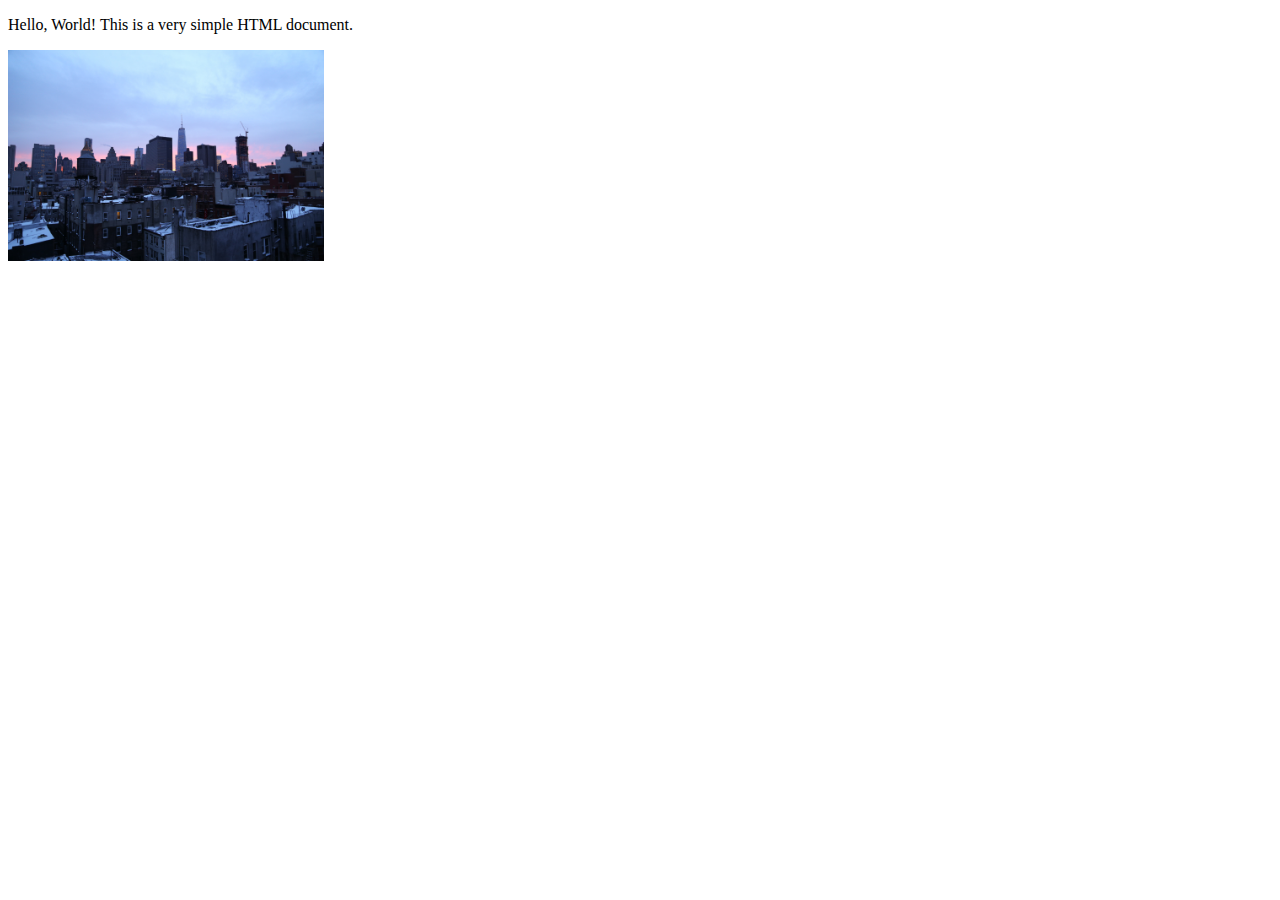
<file: Testes/Basic-Web-Server-master/index.html>
<!DOCTYPE html>
<html>
<link rel="stylesheet" type="text/css" href="style.css">
<head>
    <title>Maurice Harris - Network Project 1</title>
</head>

<body>
<p>Hello, World! This is a very simple HTML document.</p>
<img src="placeholder.jpg" alt="placeholder image" id="placeholder_image">
</body>

</html>
</file>
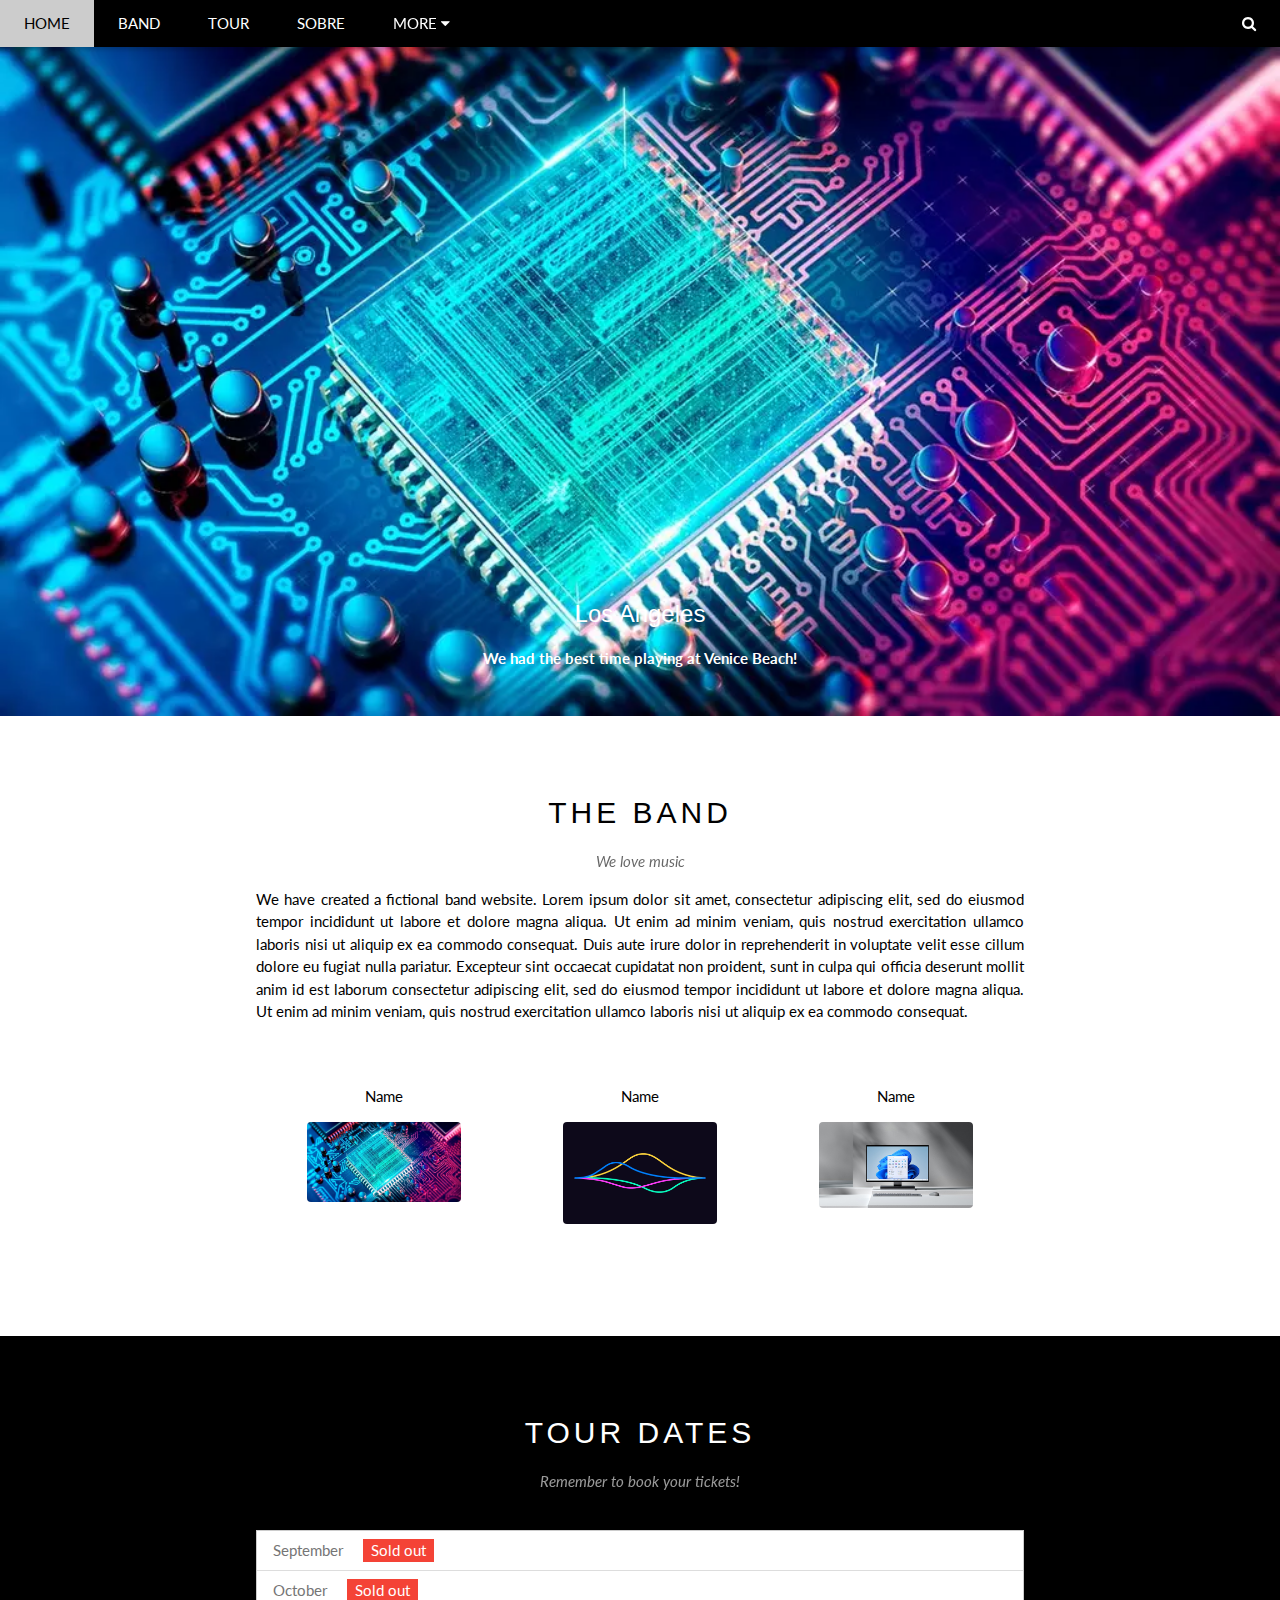
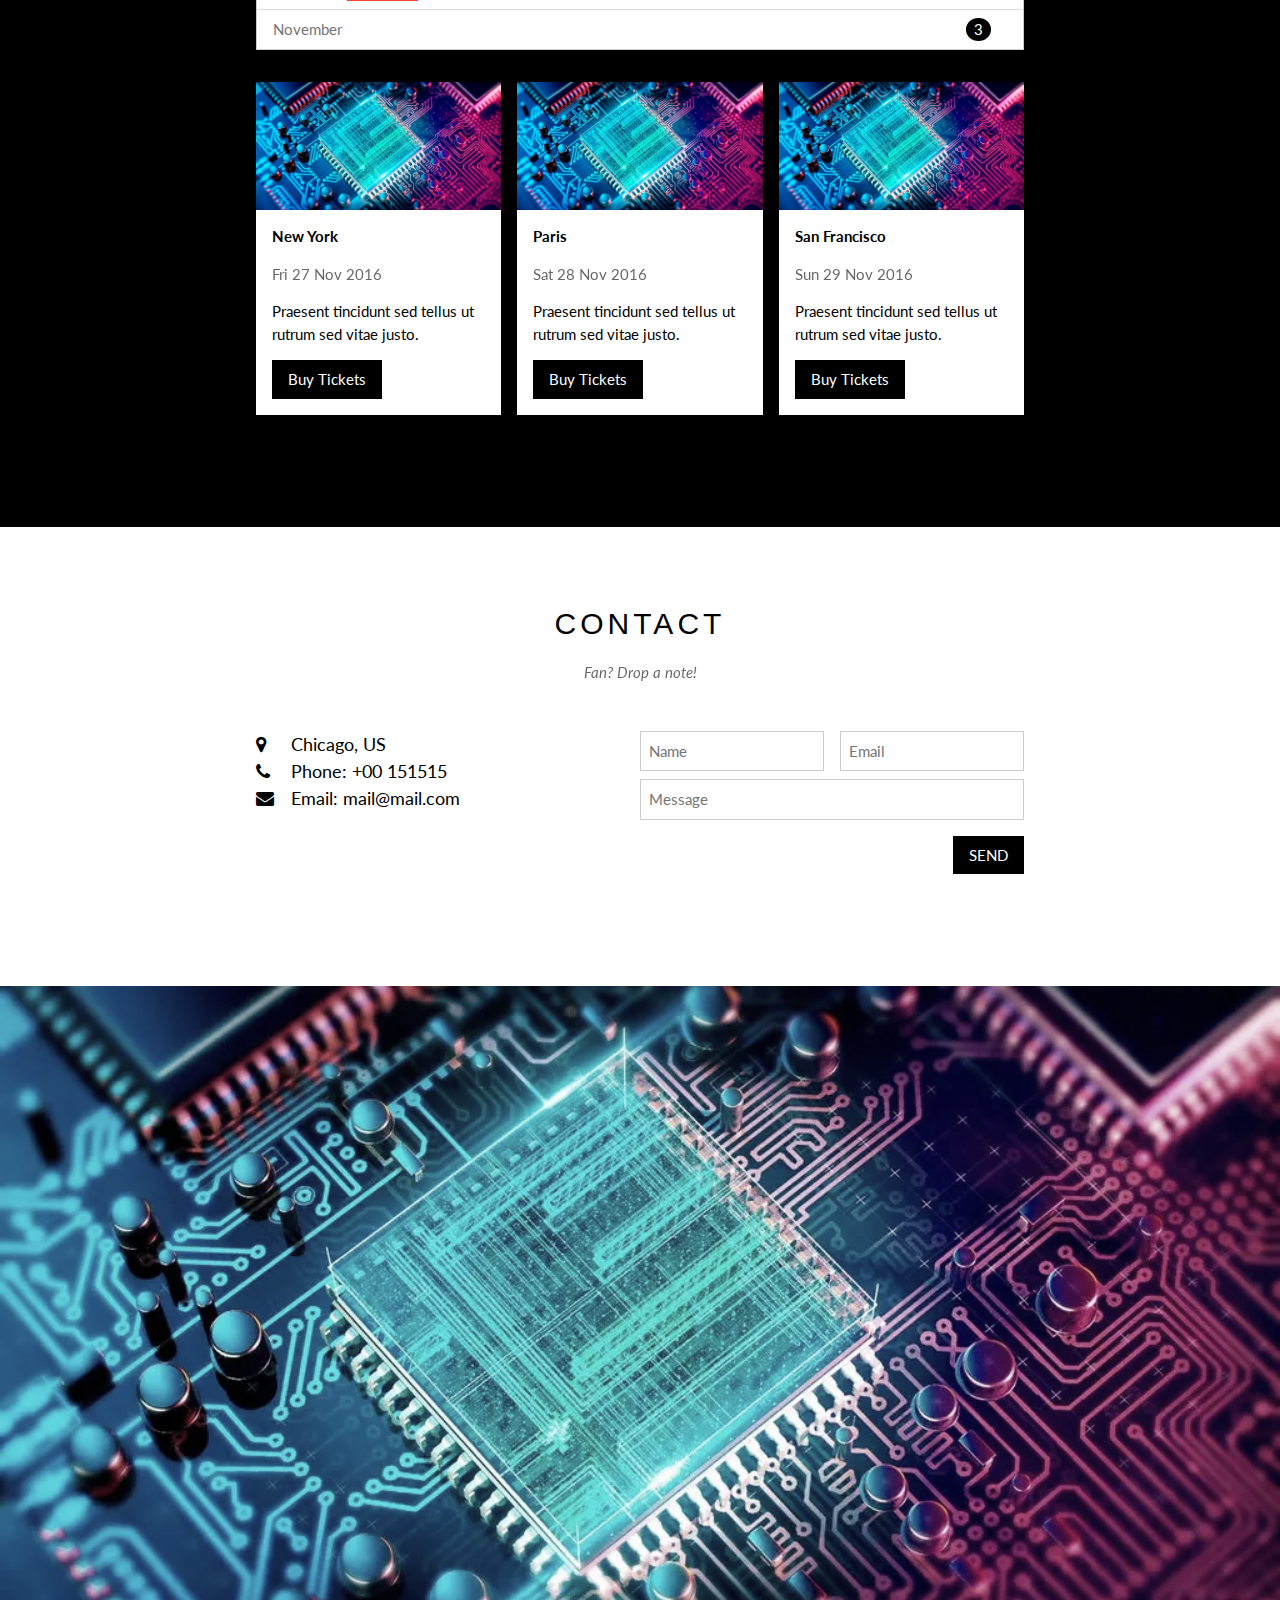
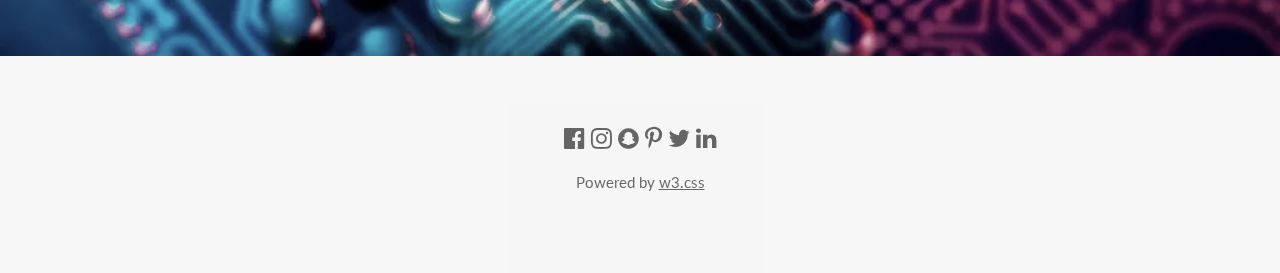
<file: Server/target/classes/index.html>
<!DOCTYPE html>
<html lang="en">

<head>
  <title>W3.CSS Template</title>
  <meta charset="UTF-8">
  <meta name="viewport" content="width=device-width, initial-scale=1">
  <link rel="stylesheet" href="https://www.w3schools.com/w3css/4/w3.css">
  <link rel="stylesheet" href="https://fonts.googleapis.com/css?family=Lato">
  <link rel="stylesheet" href="https://cdnjs.cloudflare.com/ajax/libs/font-awesome/4.7.0/css/font-awesome.min.css">
  <style>
    body {
      font-family: "Lato", sans-serif
    }

    .mySlides {
      display: none
    }
  </style>
</head>

<body>

  <!-- Navbar -->
  <div class="w3-top">
    <div class="w3-bar w3-black w3-card">
      <a class="w3-bar-item w3-button w3-padding-large w3-hide-medium w3-hide-large w3-right" href="javascript:void(0)"
        onclick="myFunction()" title="Toggle Navigation Menu"><i class="fa fa-bars"></i></a>
      <a href="#" class="w3-bar-item w3-button w3-padding-large">HOME</a>
      <a href="#band" class="w3-bar-item w3-button w3-padding-large w3-hide-small">BAND</a>
      <a href="#tour" class="w3-bar-item w3-button w3-padding-large w3-hide-small">TOUR</a>
      <a href="sobre.html" class="w3-bar-item w3-button w3-padding-large">SOBRE</a>
      <div class="w3-dropdown-hover w3-hide-small">
        <button class="w3-padding-large w3-button" title="More">MORE <i class="fa fa-caret-down"></i></button>
        <div class="w3-dropdown-content w3-bar-block w3-card-4">
          <a href="#" class="w3-bar-item w3-button">Merchandise</a>
          <a href="#" class="w3-bar-item w3-button">Extras</a>
          <a href="#" class="w3-bar-item w3-button">Media</a>
        </div>
      </div>
      <a href="javascript:void(0)" class="w3-padding-large w3-hover-red w3-hide-small w3-right"><i
          class="fa fa-search"></i></a>
    </div>
  </div>

  <!-- Navbar on small screens (remove the onclick attribute if you want the navbar to always show on top of the content when clicking on the links) -->
  <div id="navDemo" class="w3-bar-block w3-black w3-hide w3-hide-large w3-hide-medium w3-top" style="margin-top:46px">
    <a href="#band" class="w3-bar-item w3-button w3-padding-large" onclick="myFunction()">BAND</a>
    <a href="#tour" class="w3-bar-item w3-button w3-padding-large" onclick="myFunction()">TOUR</a>
    <a href="sobre.html" class="w3-bar-item w3-button w3-padding-large" onclick="myFunction()">SOBRE</a>
    <a href="#" class="w3-bar-item w3-button w3-padding-large" onclick="myFunction()">MERCH</a>
  </div>

  <!-- Page content -->
  <div class="w3-content" style="max-width:2000px;margin-top:46px">

    <!-- Automatic Slideshow Images -->
    <div class="mySlides w3-display-container w3-center">
      <img src="multithreading_img1.jpg" style="width:100%">
      <div class="w3-display-bottommiddle w3-container w3-text-white w3-padding-32 w3-hide-small">
        <h3>Los Angeles</h3>
        <p><b>We had the best time playing at Venice Beach!</b></p>
      </div>
    </div>
    <div class="mySlides w3-display-container w3-center">
      <img src="multithreading_img2.jpg" style="width:100%">
      <div class="w3-display-bottommiddle w3-container w3-text-white w3-padding-32 w3-hide-small">
        <h3>New York</h3>
        <p><b>The atmosphere in New York is lorem ipsum.</b></p>
      </div>
    </div>
    <div class="mySlides w3-display-container w3-center">
      <img src="multithreading_img3.jpg" style="width:100%">
      <div class="w3-display-bottommiddle w3-container w3-text-white w3-padding-32 w3-hide-small">
        <h3>Chicago</h3>
        <p><b>Thank you, Chicago - A night we won't forget.</b></p>
      </div>
    </div>

    <!-- The Band Section -->
    <div class="w3-container w3-content w3-center w3-padding-64" style="max-width:800px" id="band">
      <h2 class="w3-wide">THE BAND</h2>
      <p class="w3-opacity"><i>We love music</i></p>
      <p class="w3-justify">We have created a fictional band website. Lorem ipsum dolor sit amet, consectetur adipiscing
        elit, sed do eiusmod tempor incididunt ut labore et dolore magna aliqua. Ut enim ad minim veniam, quis nostrud
        exercitation ullamco laboris nisi ut aliquip
        ex ea commodo consequat. Duis aute irure dolor in reprehenderit in voluptate velit esse cillum dolore eu fugiat
        nulla pariatur. Excepteur sint occaecat cupidatat non proident, sunt in culpa qui officia deserunt mollit anim
        id est laborum consectetur
        adipiscing elit, sed do eiusmod tempor incididunt ut labore et dolore magna aliqua. Ut enim ad minim veniam,
        quis nostrud exercitation ullamco laboris nisi ut aliquip ex ea commodo consequat.</p>
      <div class="w3-row w3-padding-32">
        <div class="w3-third">
          <p>Name</p>
          <img src="multithreading_img1.jpg" class="w3-round w3-margin-bottom" alt="Random Name" style="width:60%">
        </div>
        <div class="w3-third">
          <p>Name</p>
          <img src="multithreading_img2.jpg" class="w3-round w3-margin-bottom" alt="Random Name" style="width:60%">
        </div>
        <div class="w3-third">
          <p>Name</p>
          <img src="multithreading_img3.jpg" class="w3-round" alt="Random Name" style="width:60%">
        </div>
      </div>
    </div>

    <!-- The Tour Section -->
    <div class="w3-black" id="tour">
      <div class="w3-container w3-content w3-padding-64" style="max-width:800px">
        <h2 class="w3-wide w3-center">TOUR DATES</h2>
        <p class="w3-opacity w3-center"><i>Remember to book your tickets!</i></p><br>

        <ul class="w3-ul w3-border w3-white w3-text-grey">
          <li class="w3-padding">September <span class="w3-tag w3-red w3-margin-left">Sold out</span></li>
          <li class="w3-padding">October <span class="w3-tag w3-red w3-margin-left">Sold out</span></li>
          <li class="w3-padding">November <span class="w3-badge w3-right w3-margin-right">3</span></li>
        </ul>

        <div class="w3-row-padding w3-padding-32" style="margin:0 -16px">
          <div class="w3-third w3-margin-bottom">
            <img src="multithreading_img1.jpg" alt="New York" style="width:100%" class="w3-hover-opacity">
            <div class="w3-container w3-white">
              <p><b>New York</b></p>
              <p class="w3-opacity">Fri 27 Nov 2016</p>
              <p>Praesent tincidunt sed tellus ut rutrum sed vitae justo.</p>
              <button class="w3-button w3-black w3-margin-bottom"
                onclick="document.getElementById('ticketModal').style.display='block'">Buy Tickets</button>
            </div>
          </div>
          <div class="w3-third w3-margin-bottom">
            <img src="multithreading_img1.jpg" alt="Paris" style="width:100%" class="w3-hover-opacity">
            <div class="w3-container w3-white">
              <p><b>Paris</b></p>
              <p class="w3-opacity">Sat 28 Nov 2016</p>
              <p>Praesent tincidunt sed tellus ut rutrum sed vitae justo.</p>
              <button class="w3-button w3-black w3-margin-bottom"
                onclick="document.getElementById('ticketModal').style.display='block'">Buy Tickets</button>
            </div>
          </div>
          <div class="w3-third w3-margin-bottom">
            <img src="multithreading_img1.jpg" alt="San Francisco" style="width:100%" class="w3-hover-opacity">
            <div class="w3-container w3-white">
              <p><b>San Francisco</b></p>
              <p class="w3-opacity">Sun 29 Nov 2016</p>
              <p>Praesent tincidunt sed tellus ut rutrum sed vitae justo.</p>
              <button class="w3-button w3-black w3-margin-bottom"
                onclick="document.getElementById('ticketModal').style.display='block'">Buy Tickets</button>
            </div>
          </div>
        </div>
      </div>
    </div>

    <!-- Ticket Modal -->
    <div id="ticketModal" class="w3-modal">
      <div class="w3-modal-content w3-animate-top w3-card-4">
        <header class="w3-container w3-teal w3-center w3-padding-32">
          <span onclick="document.getElementById('ticketModal').style.display='none'"
            class="w3-button w3-teal w3-xlarge w3-display-topright">×</span>
          <h2 class="w3-wide"><i class="fa fa-suitcase w3-margin-right"></i>Tickets</h2>
        </header>
        <div class="w3-container">
          <p><label><i class="fa fa-shopping-cart"></i> Tickets, $15 per person</label></p>
          <input class="w3-input w3-border" type="text" placeholder="How many?">
          <p><label><i class="fa fa-user"></i> Send To</label></p>
          <input class="w3-input w3-border" type="text" placeholder="Enter email">
          <button class="w3-button w3-block w3-teal w3-padding-16 w3-section w3-right">PAY <i
              class="fa fa-check"></i></button>
          <button class="w3-button w3-red w3-section"
            onclick="document.getElementById('ticketModal').style.display='none'">Close <i
              class="fa fa-remove"></i></button>
          <p class="w3-right">Need <a href="#" class="w3-text-blue">help?</a></p>
        </div>
      </div>
    </div>

    <!-- The Contact Section -->
    <div class="w3-container w3-content w3-padding-64" style="max-width:800px" id="contact">
      <h2 class="w3-wide w3-center">CONTACT</h2>
      <p class="w3-opacity w3-center"><i>Fan? Drop a note!</i></p>
      <div class="w3-row w3-padding-32">
        <div class="w3-col m6 w3-large w3-margin-bottom">
          <i class="fa fa-map-marker" style="width:30px"></i> Chicago, US<br>
          <i class="fa fa-phone" style="width:30px"></i> Phone: +00 151515<br>
          <i class="fa fa-envelope" style="width:30px"> </i> Email: mail@mail.com<br>
        </div>
        <div class="w3-col m6">
          <form action="/action_page.php" target="_blank">
            <div class="w3-row-padding" style="margin:0 -16px 8px -16px">
              <div class="w3-half">
                <input class="w3-input w3-border" type="text" placeholder="Name" required name="Name">
              </div>
              <div class="w3-half">
                <input class="w3-input w3-border" type="text" placeholder="Email" required name="Email">
              </div>
            </div>
            <input class="w3-input w3-border" type="text" placeholder="Message" required name="Message">
            <button class="w3-button w3-black w3-section w3-right" type="submit">SEND</button>
          </form>
        </div>
      </div>
    </div>

    <!-- End Page Content -->
  </div>

  <!-- Image of location/map -->
  <img src="multithreading_img1.jpg" class="w3-image w3-greyscale-min" style="width:100%">

  <!-- Footer -->
  <footer class="w3-container w3-padding-64 w3-center w3-opacity w3-light-grey w3-xlarge">
    <i class="fa fa-facebook-official w3-hover-opacity"></i>
    <i class="fa fa-instagram w3-hover-opacity"></i>
    <i class="fa fa-snapchat w3-hover-opacity"></i>
    <i class="fa fa-pinterest-p w3-hover-opacity"></i>
    <i class="fa fa-twitter w3-hover-opacity"></i>
    <i class="fa fa-linkedin w3-hover-opacity"></i>
    <p class="w3-medium">Powered by <a href="https://www.w3schools.com/w3css/default.asp" target="_blank">w3.css</a></p>
  </footer>

  <script>
    // Automatic Slideshow - change image every 4 seconds
    var myIndex = 0;
    carousel();

    function carousel() {
      var i;
      var x = document.getElementsByClassName("mySlides");
      for (i = 0; i < x.length; i++) {
        x[i].style.display = "none";
      }
      myIndex++;
      if (myIndex > x.length) { myIndex = 1 }
      x[myIndex - 1].style.display = "block";
      setTimeout(carousel, 4000);
    }

    // Used to toggle the menu on small screens when clicking on the menu button
    function myFunction() {
      var x = document.getElementById("navDemo");
      if (x.className.indexOf("w3-show") == -1) {
        x.className += " w3-show";
      } else {
        x.className = x.className.replace(" w3-show", "");
      }
    }

    // When the user clicks anywhere outside of the modal, close it
    var modal = document.getElementById('ticketModal');
    window.onclick = function (event) {
      if (event.target == modal) {
        modal.style.display = "none";
      }
    }
  </script>

</body>

</html>
</file>
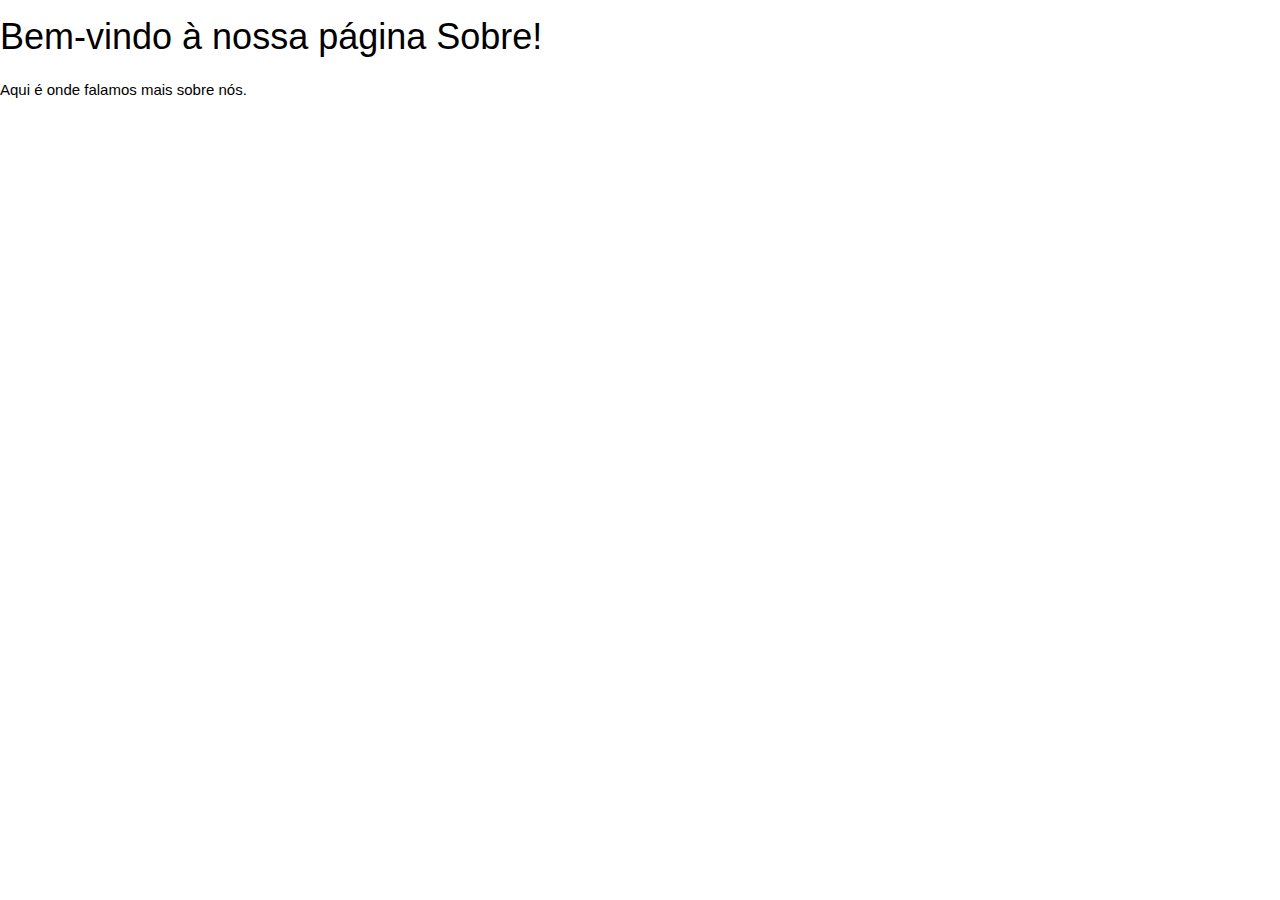
<file: Server/target/classes/sobre.html>
<!DOCTYPE html>
<html lang="en">
<head>
    <title>Sobre</title>
    <meta charset="UTF-8">
    <meta name="viewport" content="width=device-width, initial-scale=1">
    <link rel="stylesheet" href="https://www.w3schools.com/w3css/4/w3.css">
    <link rel="stylesheet" href="https://fonts.googleapis.com/css?family=Lato">
    <link rel="stylesheet" href="https://cdnjs.cloudflare.com/ajax/libs/font-awesome/4.7.0/css/font-awesome.min.css">
</head>
<body>
    <h1>Bem-vindo à nossa página Sobre!</h1>
    <p>Aqui é onde falamos mais sobre nós.</p>
</body>
</html>
</file>
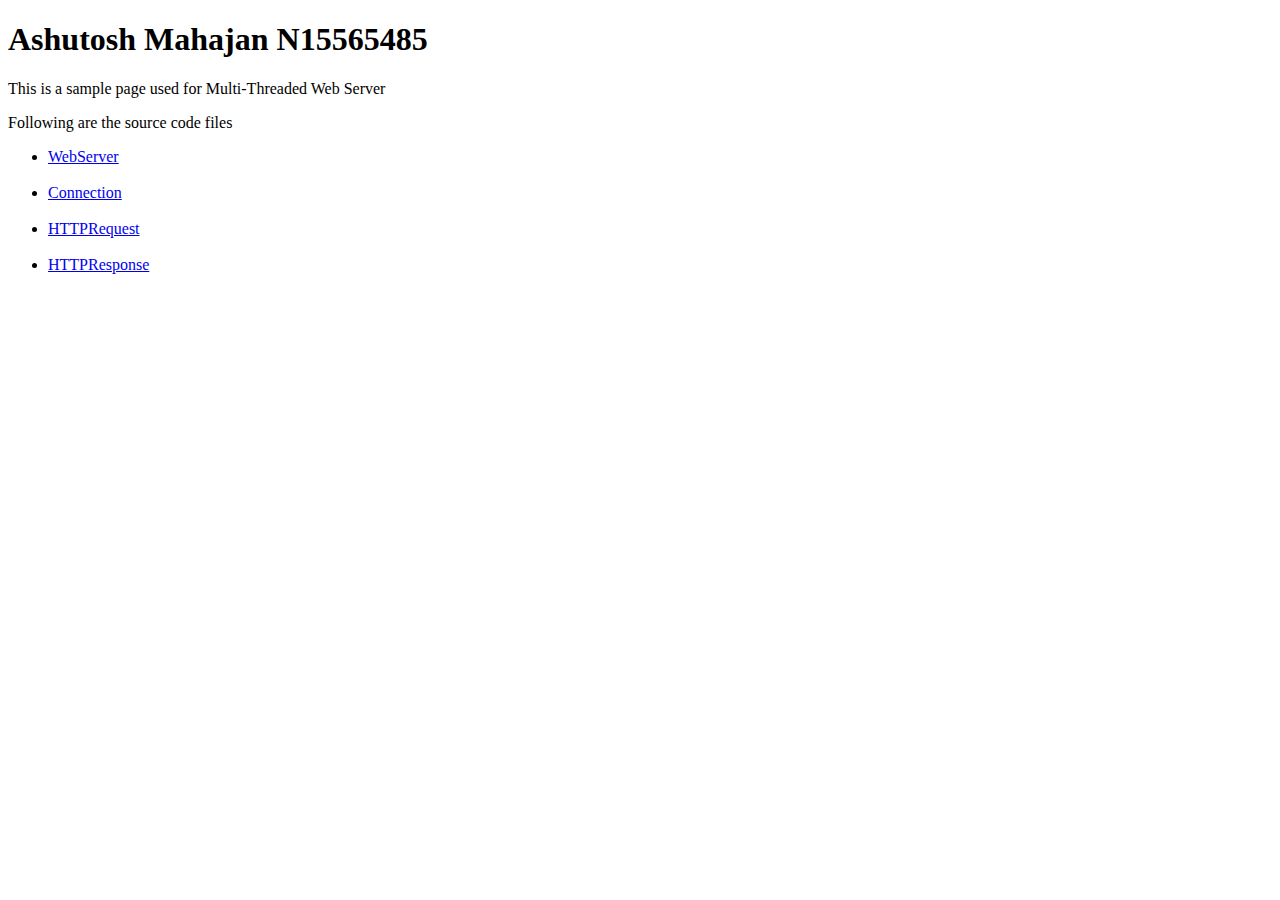
<file: Testes/MultiThreaded-Web-Server-master/test html pages/abm523.html>
<!DOCTYPE html>
<html>
	<head>
		<title>Multi-Threaded Web Server</title>
	</head>
	<body>

		<h1>Ashutosh Mahajan N15565485</h1>
		<p>This is a sample page used for Multi-Threaded Web Server</p>
		<p>Following are the source code files</p>
		<ul>
			<li><a href="http://localhost:8080/WebServer.html">WebServer</a> </li> </br>
			<li><a href="http://localhost:8080/Connect.html">Connection</a> </li> </br>
			<li><a href="http://localhost:8080/HTTPRequest.html">HTTPRequest</a> </li> </br>
			<li><a href="http://localhost:8080/HTTPResponse.html">HTTPResponse</a> </li> </br>
		<ul>
	</body>
</html>
</file>
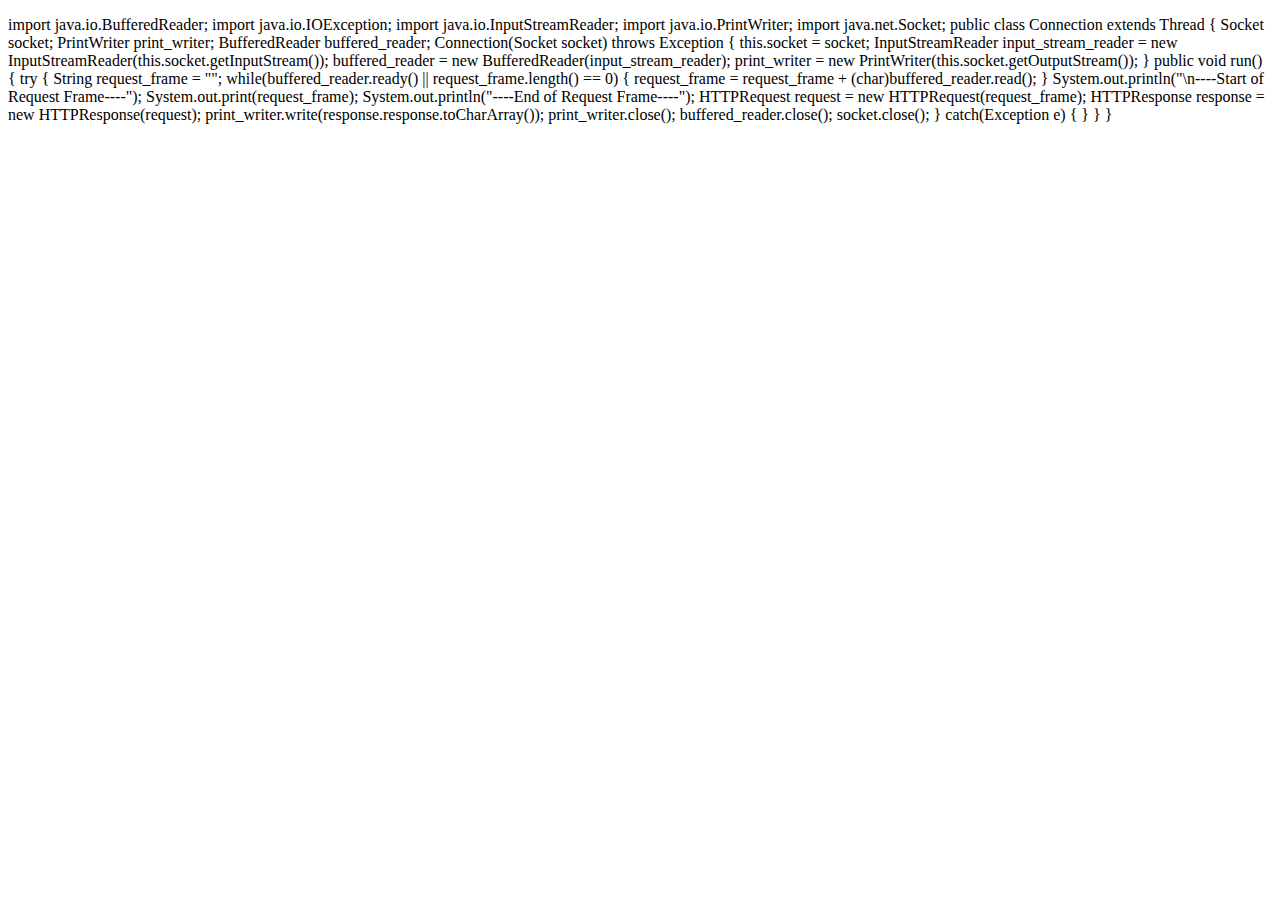
<file: Testes/MultiThreaded-Web-Server-master/test html pages/Connection.html>
<!DOCTYPE html>
<html>
	<head>
		<title>Connection</title>
	</head>
	<body>
	
	<p>
		import java.io.BufferedReader;
		import java.io.IOException;
		import java.io.InputStreamReader;
		import java.io.PrintWriter;
		import java.net.Socket;

		public class Connection extends Thread {

			Socket socket;
			PrintWriter print_writer;
			BufferedReader buffered_reader;

			Connection(Socket socket) throws Exception {
				
				this.socket = socket;
				InputStreamReader input_stream_reader = new InputStreamReader(this.socket.getInputStream());
				buffered_reader = new BufferedReader(input_stream_reader);
				print_writer = new PrintWriter(this.socket.getOutputStream());
				
			}

			public void run() {
				
				try {
					String request_frame = "";
					while(buffered_reader.ready() || request_frame.length() == 0) {
						request_frame = request_frame + (char)buffered_reader.read();
					}
					System.out.println("\n----Start of Request Frame----");
					System.out.print(request_frame);
					System.out.println("----End of Request Frame----");

					HTTPRequest request = new HTTPRequest(request_frame);

					HTTPResponse response = new HTTPResponse(request);

					print_writer.write(response.response.toCharArray());

					print_writer.close();
					buffered_reader.close();
					socket.close();	

				} catch(Exception e) {
				}

			}	

		}
	</p>
	
	</body>
</html>
</file>
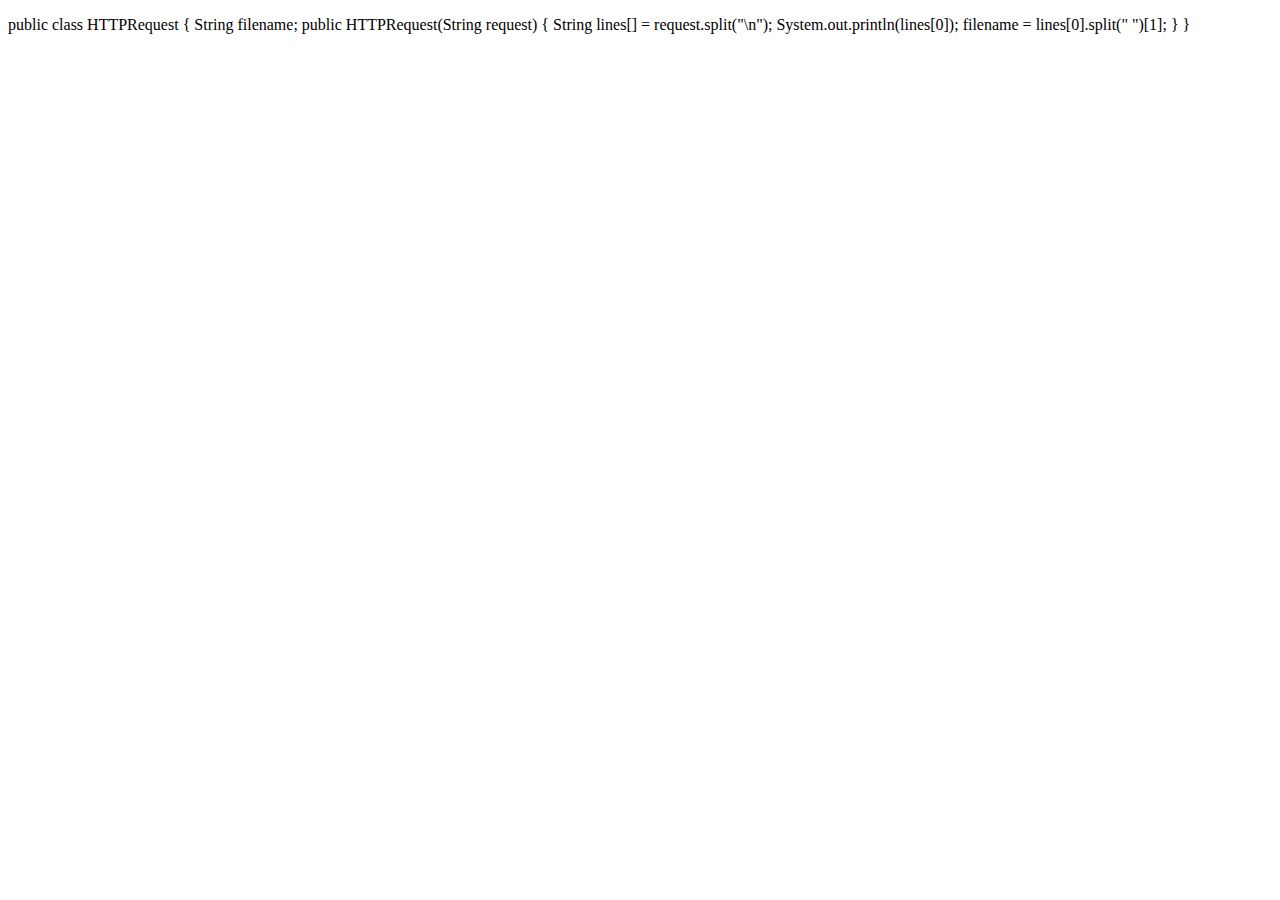
<file: Testes/MultiThreaded-Web-Server-master/test html pages/HTTPRequest.html>
<!DOCTYPE html>
<html>
	<head>
		<title>Connection</title>
	</head>
	<body>

		<p>
			public class HTTPRequest {
			
				String filename;

				public HTTPRequest(String request) {
				
					String lines[] = request.split("\n"); 
					System.out.println(lines[0]);
					filename = lines[0].split(" ")[1];
					
				}

			}
		</p>
	
	</body>
</html>
</file>
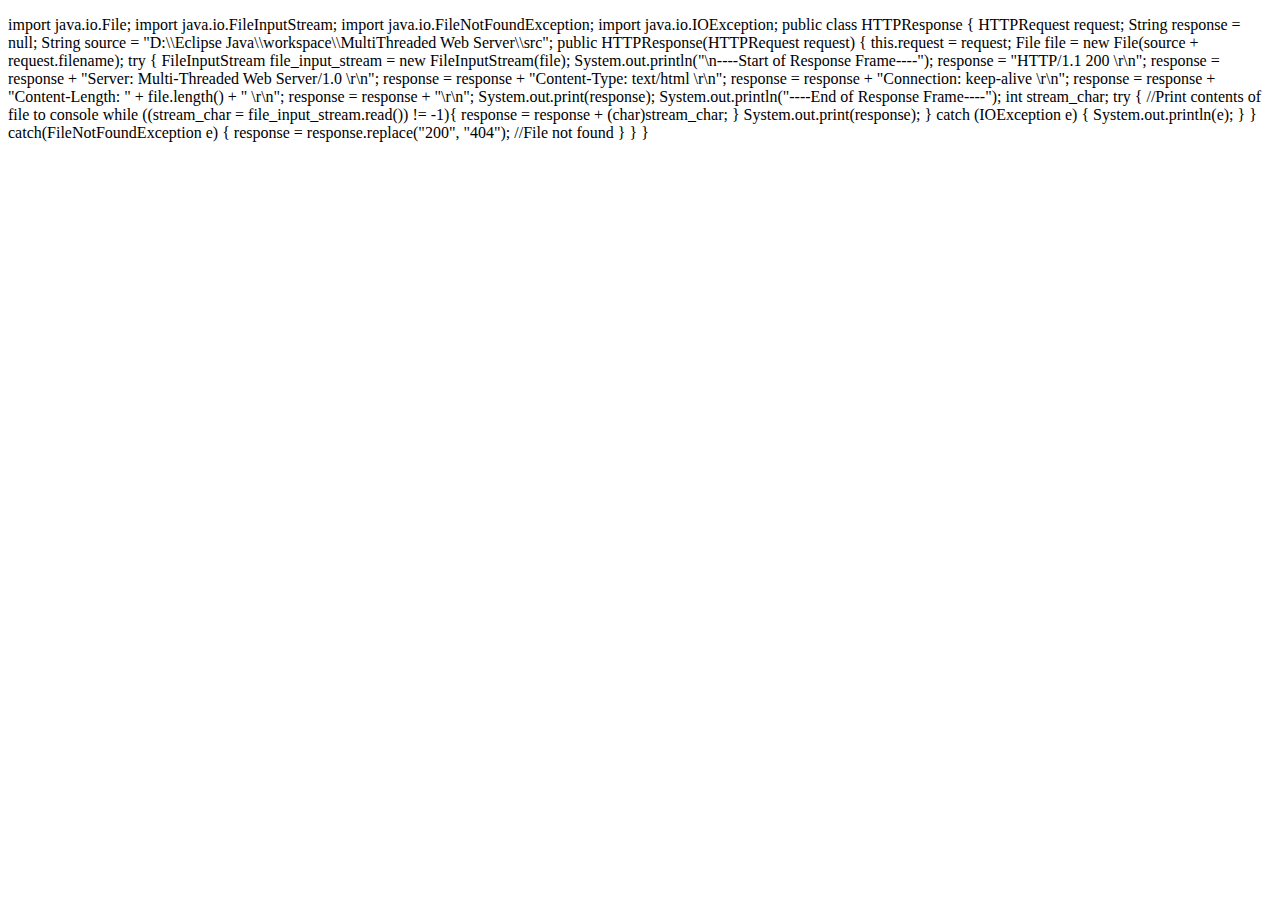
<file: Testes/MultiThreaded-Web-Server-master/test html pages/HTTPResponse.html>
<!DOCTYPE html>
<html>
	<head>
		<title>Connection</title>
	</head>
	<body>
		
		<p>
			import java.io.File;
			import java.io.FileInputStream;
			import java.io.FileNotFoundException;
			import java.io.IOException;

			public class HTTPResponse {

				HTTPRequest request;
				String response = null;
				String source = "D:\\Eclipse Java\\workspace\\MultiThreaded Web Server\\src";
					
				public HTTPResponse(HTTPRequest request) {

					this.request = request;
					
					File file = new File(source + request.filename);
					
					try {
						
						FileInputStream file_input_stream = new FileInputStream(file);
						System.out.println("\n----Start of Response Frame----");
						response = "HTTP/1.1 200 \r\n";
						response = response + "Server: Multi-Threaded Web Server/1.0 \r\n";
						response = response + "Content-Type: text/html \r\n";
						response = response + "Connection: keep-alive \r\n";
						response = response + "Content-Length: " + file.length() + " \r\n";
						response = response + "\r\n"; 
						System.out.print(response);
						System.out.println("----End of Response Frame----");
						
						int stream_char;
						try { //Print contents of file to console
							while ((stream_char = file_input_stream.read()) != -1){
								response = response + (char)stream_char;
							}
							System.out.print(response);
						} catch (IOException e) {
							System.out.println(e);
						}	
					} catch(FileNotFoundException e) { 
						response = response.replace("200", "404"); //File not found			
					}		
				}
			}
		</p>
	
	</body>
</html>
</file>
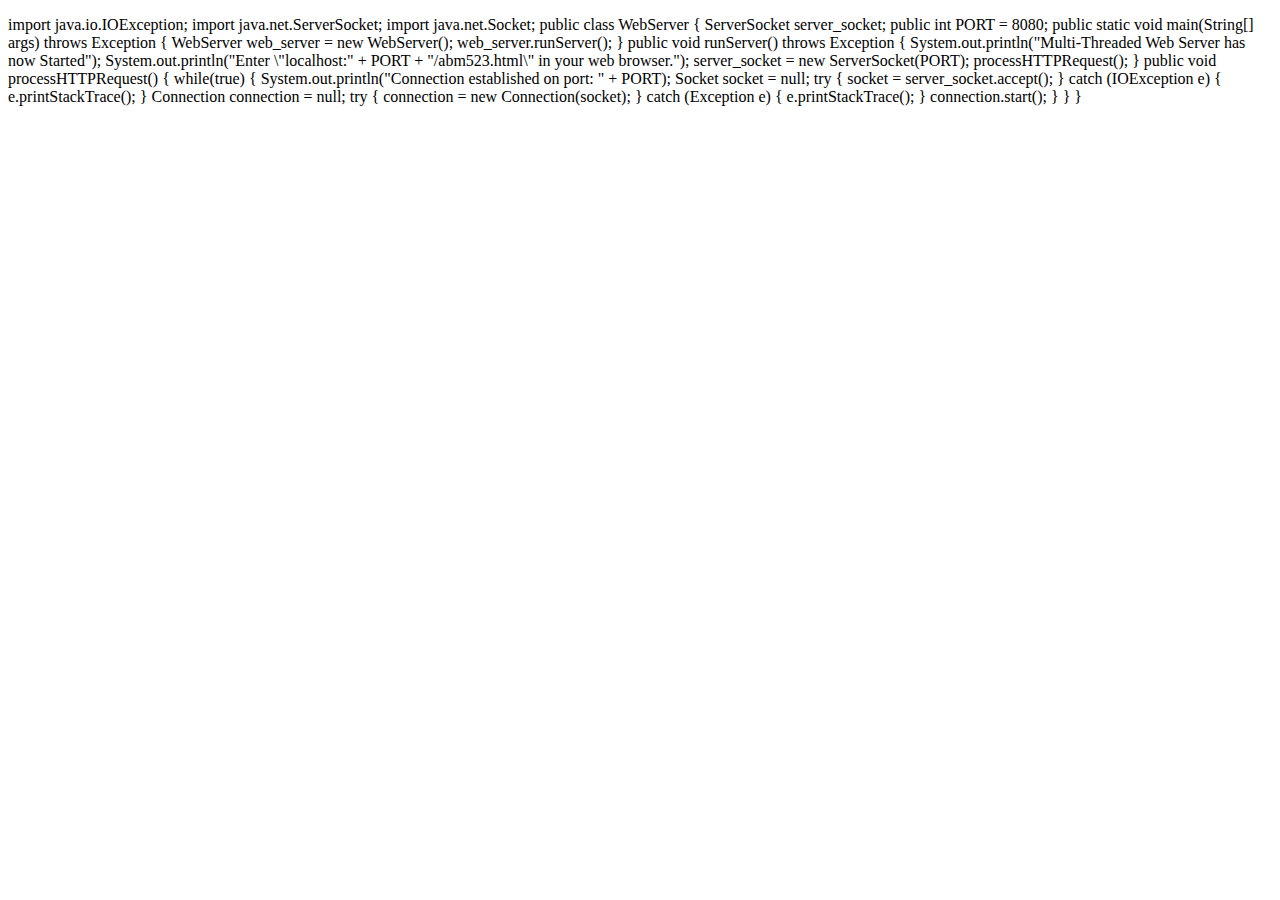
<file: Testes/MultiThreaded-Web-Server-master/test html pages/WebServer.html>
<!DOCTYPE html>
<html>
	<head>
		<title>Connection</title>
	</head>
	<body>
	
		<p>	
			import java.io.IOException;
			import java.net.ServerSocket;
			import java.net.Socket;

			public class WebServer {
				
				ServerSocket server_socket;
				public int PORT = 8080;
				
				public static void main(String[] args) throws Exception {

					WebServer web_server = new WebServer();
					web_server.runServer();
					
				}

				public void runServer() throws Exception {
					
					System.out.println("Multi-Threaded Web Server has now Started");
					System.out.println("Enter \"localhost:" + PORT + "/abm523.html\" in your web browser.");
					server_socket = new ServerSocket(PORT);
					processHTTPRequest();
					
				}

				public void processHTTPRequest() {
					
					while(true) {	
						System.out.println("Connection established on port: " + PORT);
						Socket socket = null;
						try {
							socket = server_socket.accept();
						} catch (IOException e) {
							e.printStackTrace();
						}
						
						Connection connection = null;
						try {
							connection = new Connection(socket);
						} catch (Exception e) {
							e.printStackTrace();
						}
						connection.start();			
					}
					
				}
				
			}
		</p>
	
	</body>
</html>
</file>
<file: Testes/Basic-Web-Server-master/style.css>
#placeholder_image {
    max-width: 25%;
    max-height: 25%;
}
</file>
